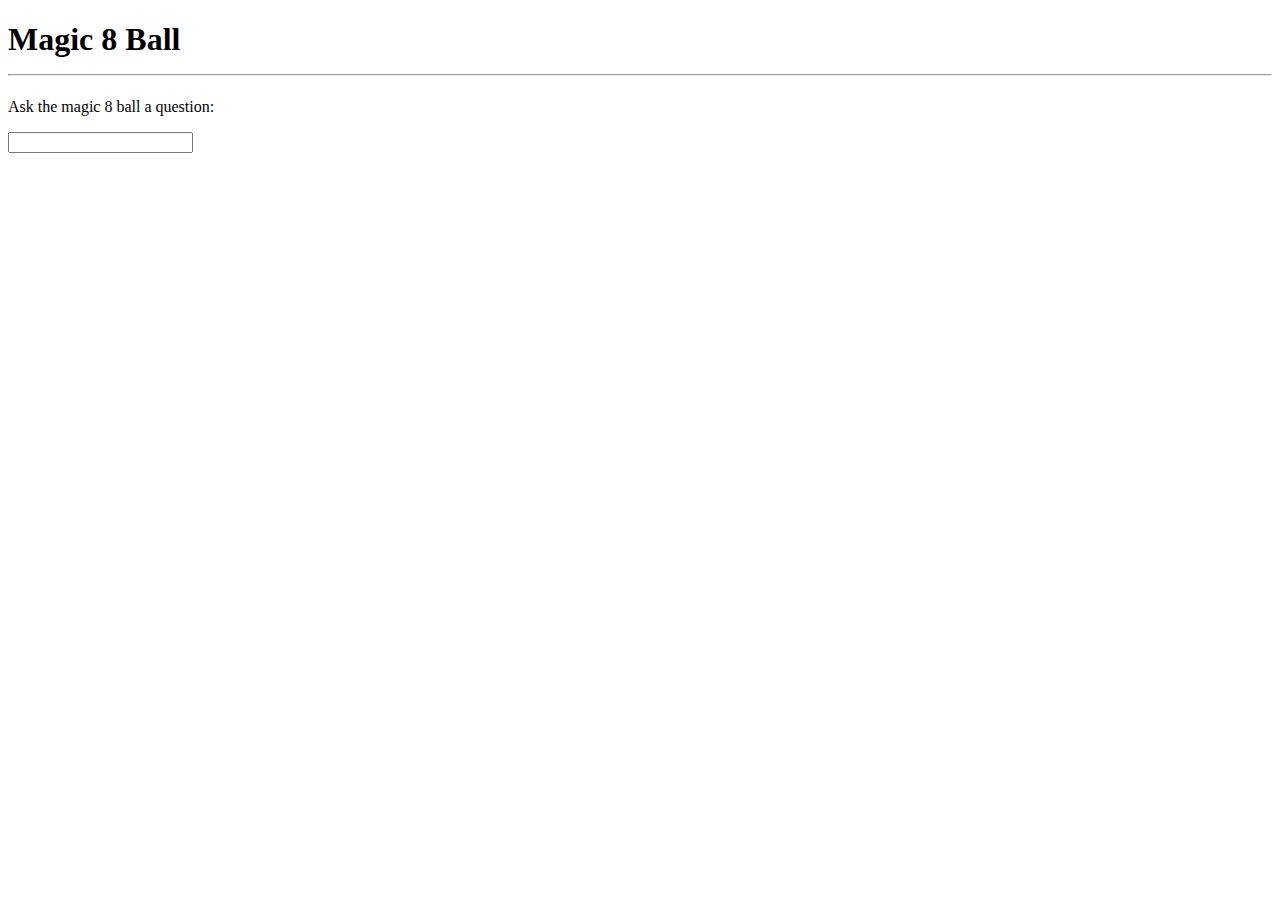
<file: public/index.html>
<!DOCTYPE HTML PUBLIC "-//W3C//DTD HTML 4.01//EN"
	"http://www.w3.org/TR/html4/strict.dtd">
<head>
	<meta http-equiv="Content-type" content="text/html; charset=utf-8">
	<title>Magic 8 Ball</title>
	<link href="http://localhost:4567/stylesheets/eight.css" type="text/css" rel="stylesheet">
	<script type="text/javascript" src="javascripts/jquery-1.3.2.js"></script>
	<script type="text/javascript" src="javascripts/eight.js"></script>
</head>

<body>
	<div id='sidebar'>
		<h1 id='heading'>Magic 8 Ball<hr/></h1>
		<p id='instructions' class='paragraph shake'>Ask the magic 8 ball a question:</p>
		
		<input type="text" name="question" id="question" value="">
		
		<ul id='history'>
		</ul>
		
	</div>
	
	<div id='eight' class='shake'>
		<p id='answer'>
		</p>
	</div>
</body>
</file>
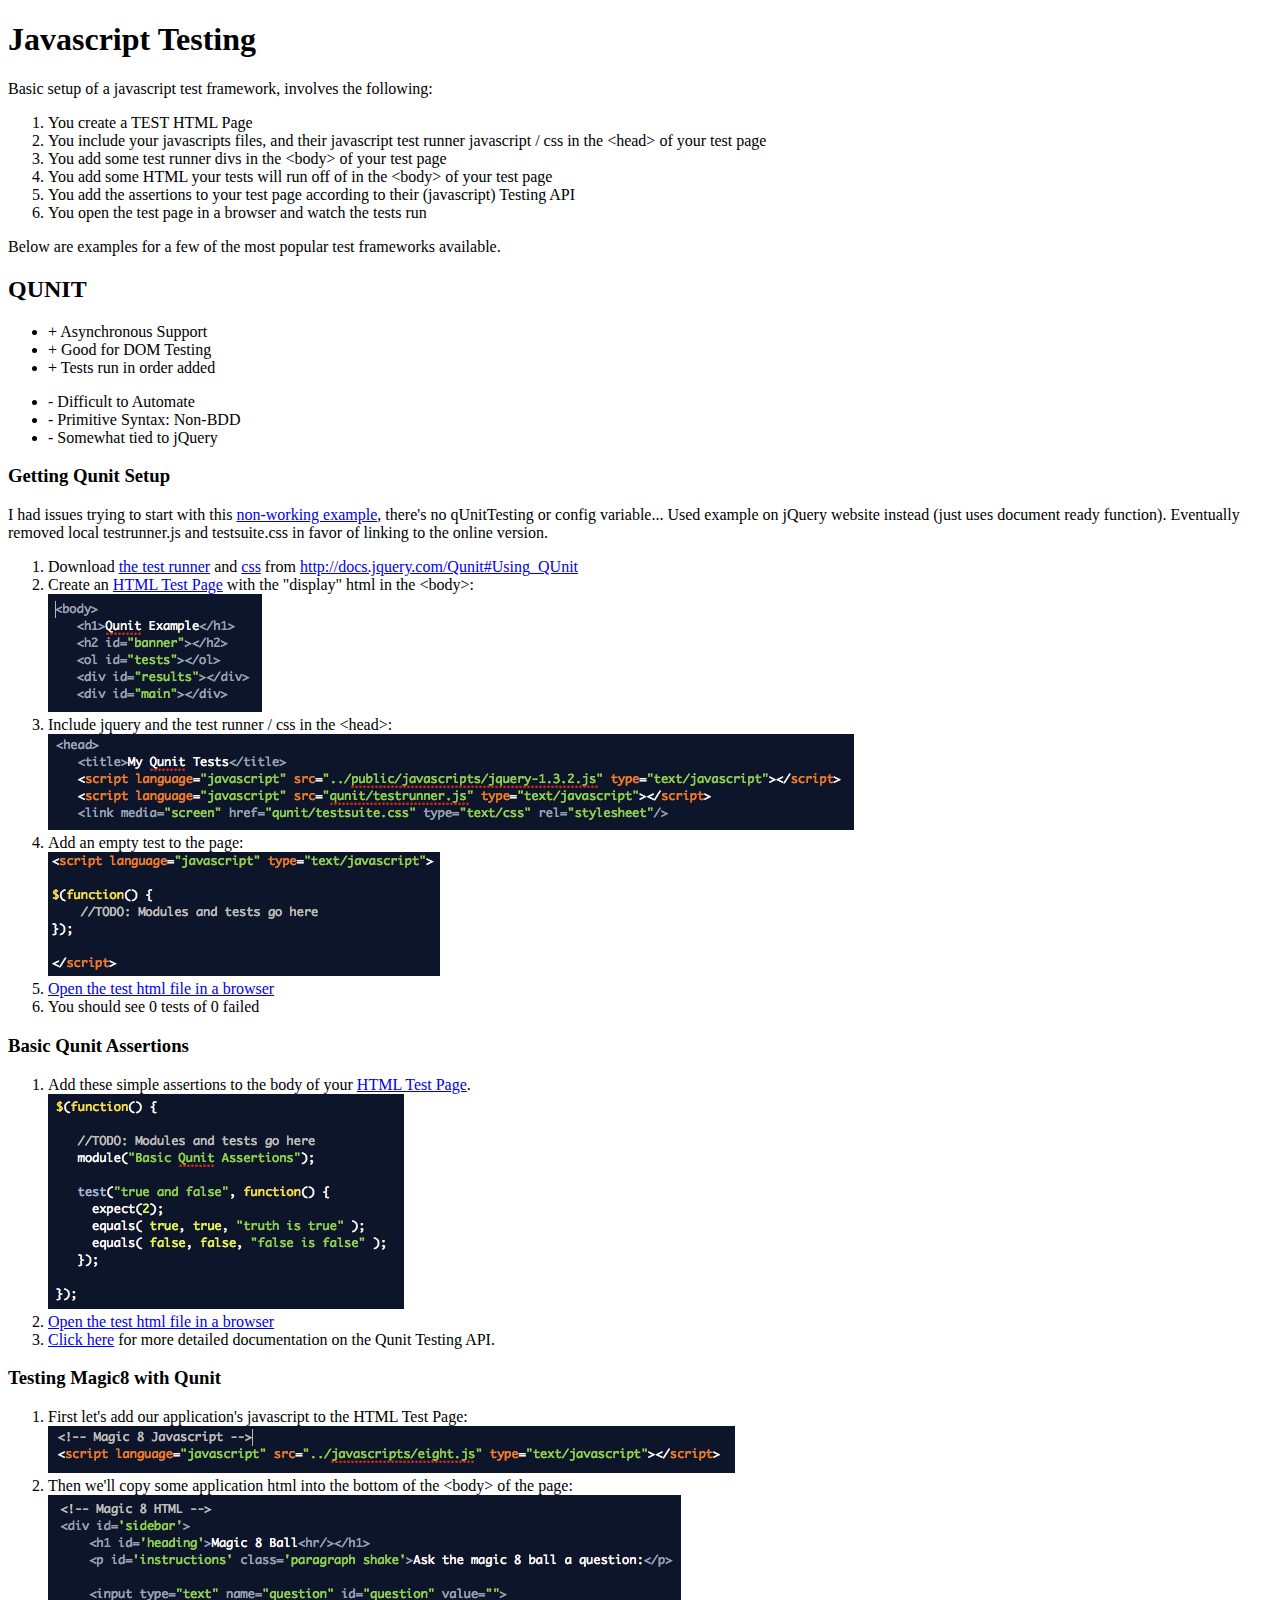
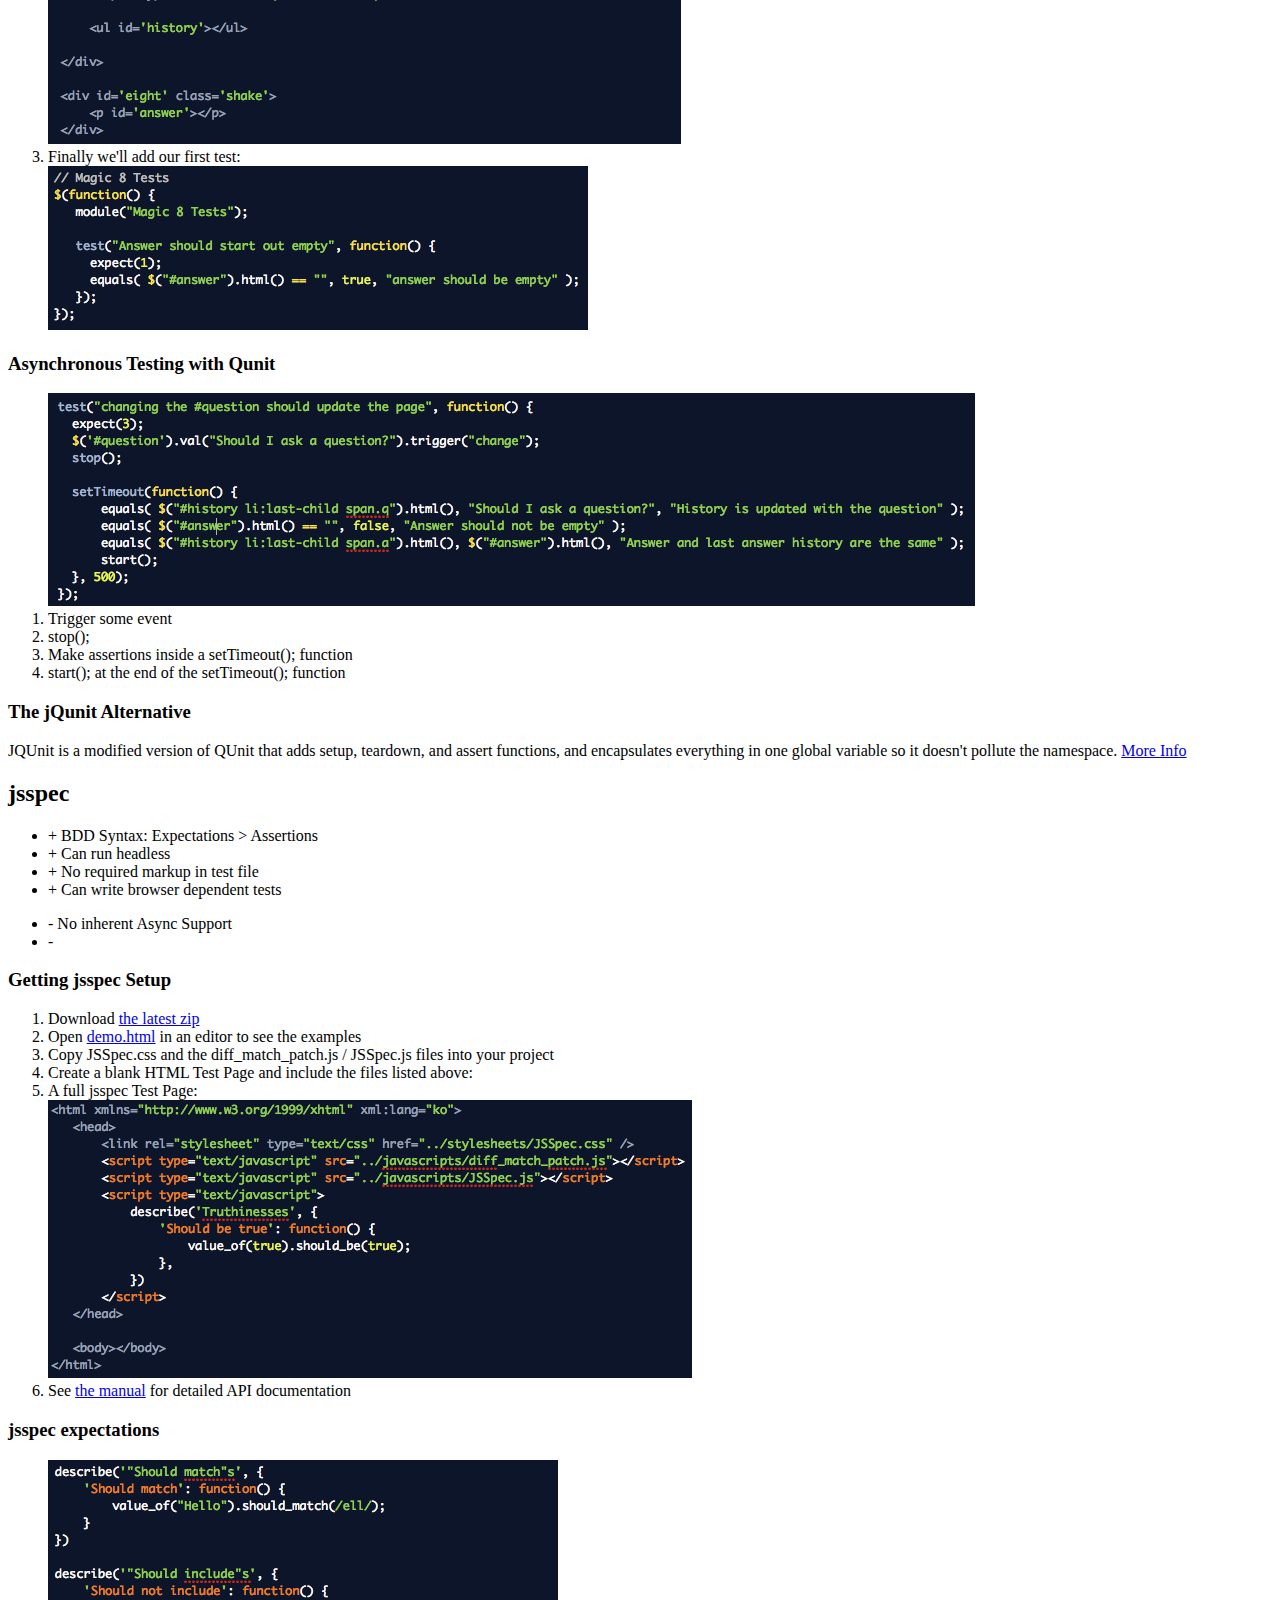
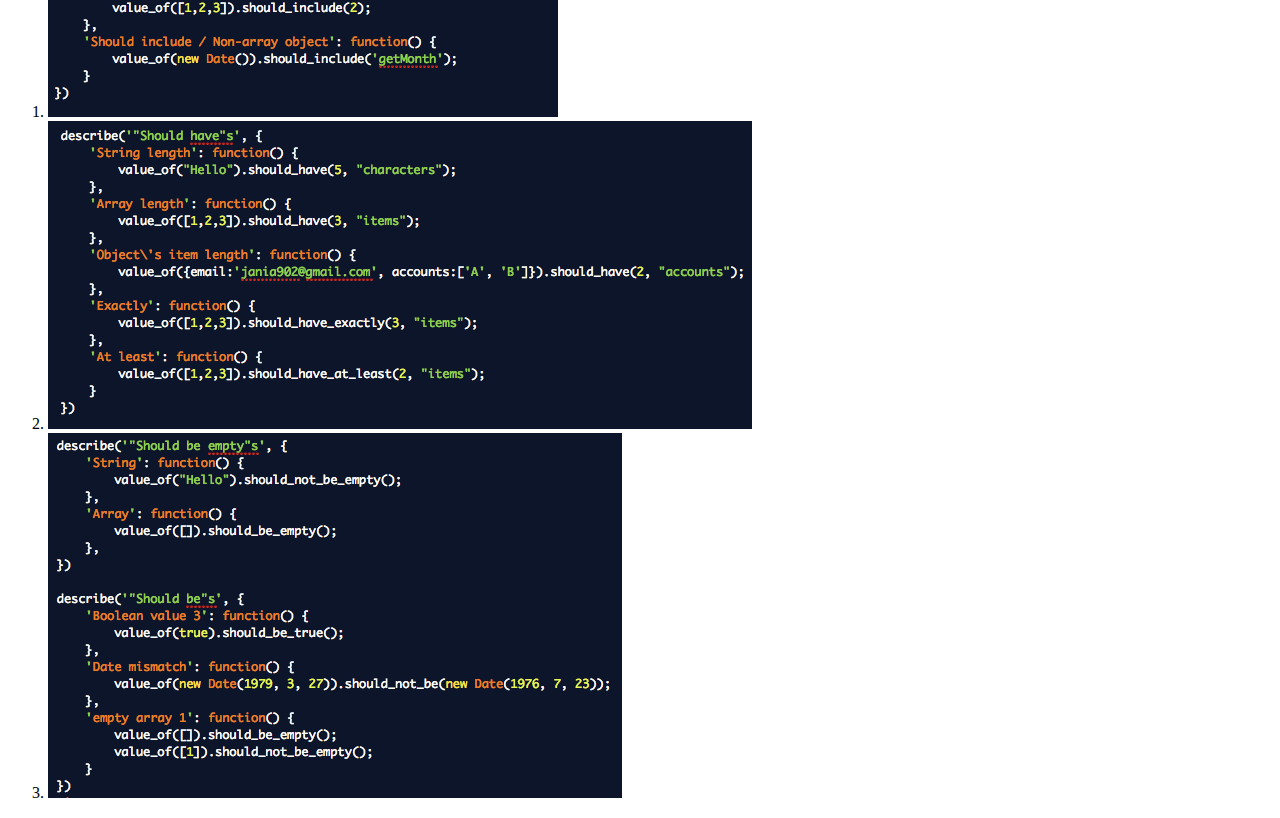
<file: public/testing.html>
<!DOCTYPE HTML PUBLIC "-//W3C//DTD HTML 4.01//EN"
	"http://www.w3.org/TR/html4/strict.dtd">
<head>
	<meta http-equiv="Content-type" content="text/html; charset=utf-8">
	<title>Javascript Testing README</title>
	<link href="http://localhost:4567/stylesheets/eight.css" type="text/css" rel="stylesheet">
</head>

<body>
	<h1>Javascript Testing</h1>

	<p>
		Basic setup of a javascript test framework, involves the following:
	</p>
	<ol>
		<li>
			You create a TEST HTML Page
		</li>
		<li>
			You include your javascripts files, and their javascript test runner javascript / css in the &lt;head&gt; of your test page
		</li>
		<li>
			You add some test runner divs in the &lt;body&gt; of your test page
		</li>
		<li>
			You add some HTML your tests will run off of in the &lt;body&gt; of your test page
		</li>
		<li>
			You add the assertions to your test page according to their (javascript) Testing API
		</li>
		<li>
			You open the test page in a browser and watch the tests run
		</li>
	</ol>
	<p>Below are examples for a few of the most popular test frameworks available.</p>

	<div class="testing-framework">
		<h2>QUNIT</h2>

		<div class='left'>
			<ul>
				<li>+ Asynchronous Support</li>
				<li>+ Good for DOM Testing</li>
				<li>+ Tests run in order added</li>
			</ul>
		</div>
		
		<div class='right'>
			<ul>
				<li>- Difficult to Automate</li>
				<li>- Primitive Syntax: Non-BDD</li>
				<li>- Somewhat tied to jQuery</li>
			</ul>
		</div>
		
		<h3 class='clear'>Getting Qunit Setup</h3>
		<p>
			I had issues trying to start with this <a href="http://www.lostechies.com/blogs/chad_myers/archive/2008/08/28/getting-started-with-jquery-qunit-for-client-side-javascript-testing.aspx">non-working example</a>, there's no qUnitTesting or config variable... Used example on jQuery website instead (just uses document ready function).  Eventually removed local testrunner.js and testsuite.css in favor of linking to the online version.
		</p>
		
		<ol>
			<li>
				Download <a href="http://view.jquery.com/trunk/qunit/testrunner.js">the test runner</a> and <a href="http://view.jquery.com/trunk/qunit/testsuite.css">css</a> from <a href="http://docs.jquery.com/Qunit#Using_QUnit">http://docs.jquery.com/Qunit#Using_QUnit</a>
			</li>
			<li>
				Create an <a href="tests/qunit_example.html">HTML Test Page</a> with the "display" html in the &lt;body&gt;:<br/>
				<img src="images/qunit_required_html.png"/>
			</li>
			<li>
				Include jquery and the test runner / css in the &lt;head&gt;:<br/>
				<img src="images/qunit_head.png"/>
			</li>
			<li>
				Add an empty test to the page:<br/>
				<img src="images/qunit_empty_test.png"/>
			</li>
			<li>
				<a href="tests/qunit_example.html">Open the test html file in a browser</a>
			</li>
			<li>
				You should see 0 tests of 0 failed
			</li>
		</ol>

		<h3>Basic Qunit Assertions</h3>
		<ol>
			<li>
				Add these simple assertions to the body of your <a href="tests/qunit_basic.html">HTML Test Page</a>.<br/>
				<img src="images/qunit_basic_assertions.png"/>
			</li>
			<li>
				<a href="tests/qunit_basic.html">Open the test html file in a browser</a>
			</li>
			<li>
				<a href="http://docs.jquery.com/QUnit#API_documentation">Click here</a> for more detailed documentation on the Qunit Testing API.
			</li>
		</ol>

		<h3>Testing Magic8 with Qunit</h3>
		<ol>
			<li>
				First let's add our application's javascript to the HTML Test Page:<br/>
				<img src="images/qunit_include.png"/>
			</li>
			<li>
				Then we'll copy some application html into the bottom of the &lt;body&gt; of the page:<br/>
				<img src="images/qunit_html.png"/>
			</li>
			<li>
				Finally we'll add our first test:<br/>
				<img src="images/qunit_test.png"/>
			</li>
		</ol>
		
		<h3>Asynchronous Testing with Qunit</h3>
		<ol>
			<img src="images/qunit_async.png"/>
			<li>
				Trigger some event
			</li>
			<li>
				stop();
			</li>
			<li>
				Make assertions inside a setTimeout(); function
			</li>
			<li>
				start(); at the end of the setTimeout(); function
			</li>
		</ol>
		
		<h3>The jQunit Alternative</h3>
		<p>
			JQUnit is a modified version of QUnit that adds setup, teardown, and assert functions, and encapsulates everything in one global variable so it doesn't pollute the namespace.  <a href="http://stackoverflow.com/questions/209418/what-are-some-javascript-unit-testing-and-mocking-frameworks-you-have-used">More Info</a>
		</p>
	</div>
	
	<div class="testing-framework">
		<h2>jsspec</h2>

		<div class='left'>
			<ul>
				<li>+ BDD Syntax: Expectations > Assertions</li>
				<li>+ Can run headless</li>
				<li>+ No required markup in test file</li>
				<li>+ Can write browser dependent tests</li>
			</ul>
		</div>
		
		<div class='right'>
			<ul>
				<li>- No inherent Async Support</li>
				<li>- </li>
			</ul>
		</div>
		
		<h3 class='clear'>Getting jsspec Setup</h3>
		<ol>
			<li>
				Download <a href="http://code.google.com/p/jsspec/downloads/list">the latest zip</a>
			</li>
			<li>
				Open <a href="test/jsspec_demo.html">demo.html</a> in an editor to see the examples
			</li>
			<li>
				Copy JSSpec.css and the diff_match_patch.js / JSSpec.js files into your project
			</li>
			<li>
				Create a blank HTML Test Page and include the files listed above:<br/>
			</li>
			<li>
				A full jsspec Test Page:<br/>
				<img src="images/jsspec_basic.png"/>
			</li>
			<li>
				See <a href="http://jania.pe.kr/aw/moin.cgi/JSSpec/Manual#head-f69411d45259d722723fe54961c1a53fde8bf288">the manual</a> for detailed API documentation
			</li>
		</ol>
		<h3>jsspec expectations</h3>
		<ol>
			<li>
				<img src="images/jsspec_match_include.png"/>
			</li>
			<li>
				<img src="images/jsspec_haves.png"/>
			</li>
			<li>
				<img src="images/jsspec_be.png"/>
			</li>
		</ol>
</body>
</file>
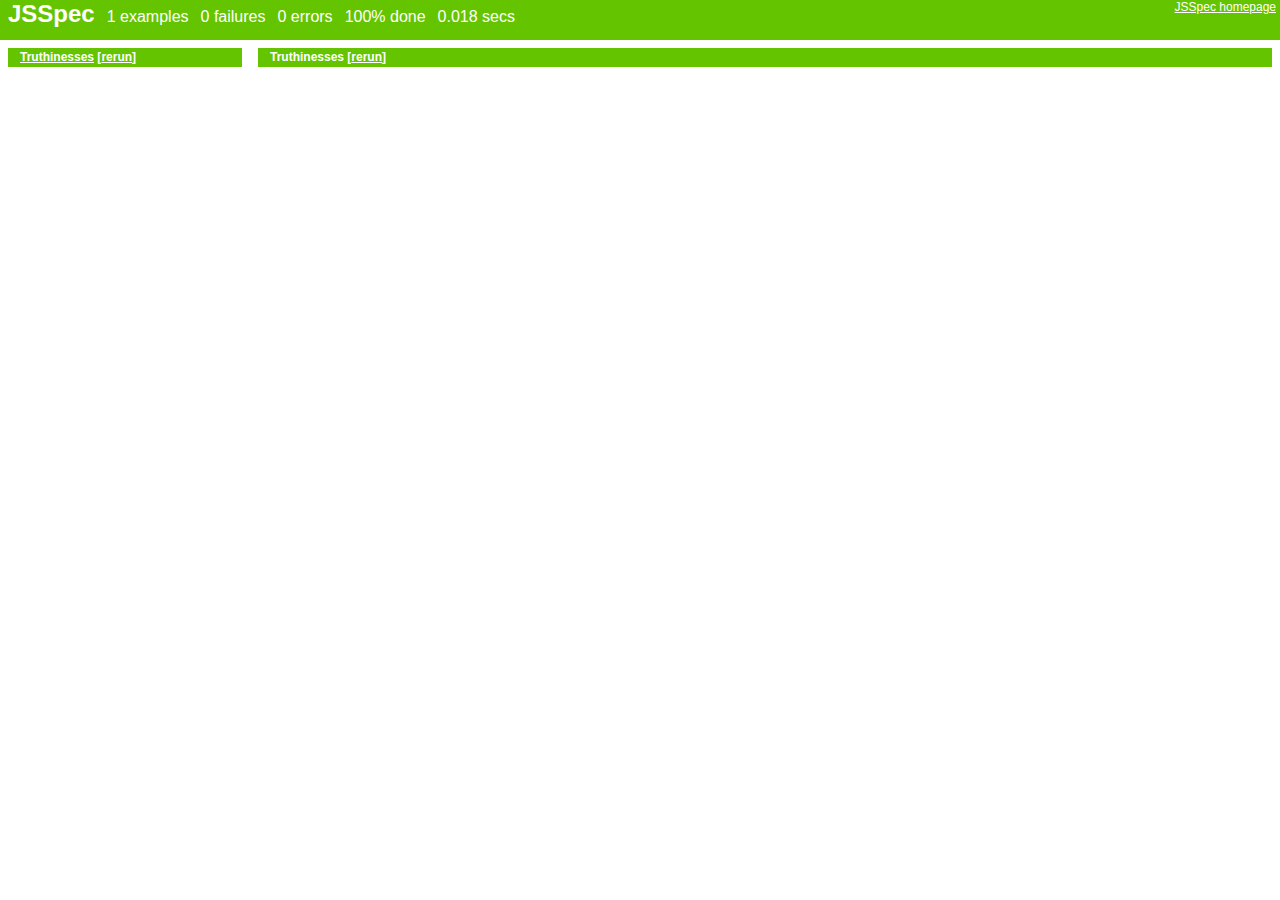
<file: public/tests/jsspec_basic.html>
<!DOCTYPE html PUBLIC "-//W3C//DTD XHTML 1.1//EN" "http://www.w3.org/TR/xhtml11/DTD/xhtml11.dtd">
<html xmlns="http://www.w3.org/1999/xhtml" xml:lang="ko">

	<head>
		<link rel="stylesheet" type="text/css" href="../stylesheets/JSSpec.css" />
		<script type="text/javascript" src="../javascripts/diff_match_patch.js"></script>
		<script type="text/javascript" src="../javascripts/JSSpec.js"></script>
		<script type="text/javascript">
			describe('Truthinesses', {
				'Should be true': function() {
					value_of(true).should_be(true);
				},
			})
		</script>
	</head>

	<body></body>
</html>
</file>
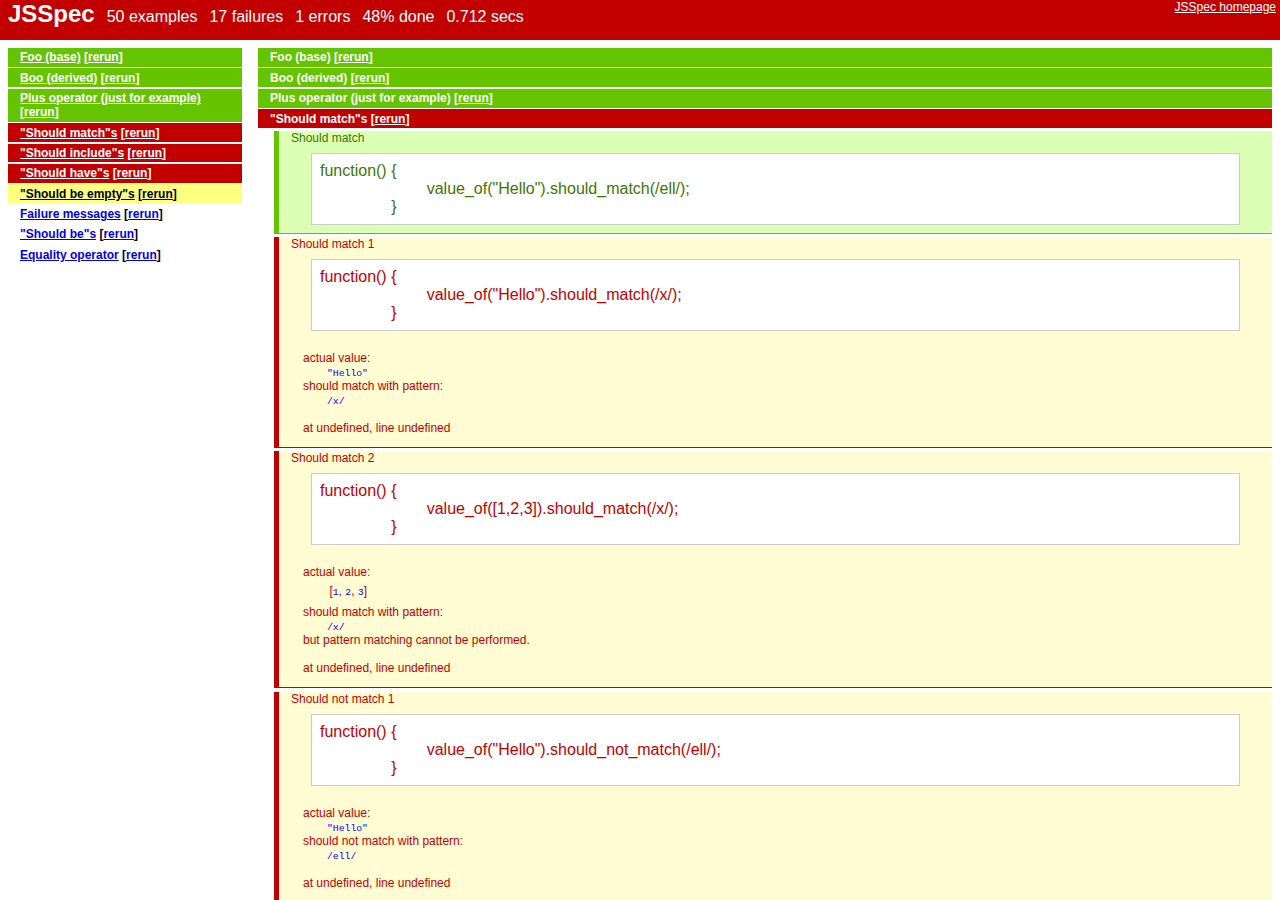
<file: public/tests/jsspec_demo.html>
<!DOCTYPE html PUBLIC "-//W3C//DTD XHTML 1.1//EN" "http://www.w3.org/TR/xhtml11/DTD/xhtml11.dtd">
<html xmlns="http://www.w3.org/1999/xhtml" xml:lang="ko">
<head>
	<meta http-equiv="Content-Type" content="text/html;charset=UTF-8" />
	<title>JSSpec results</title>
	<link rel="stylesheet" type="text/css" href="../stylesheets/JSSpec.css" />
	<script type="text/javascript" src="../javascripts/diff_match_patch.js"></script>
	<script type="text/javascript" src="../javascripts/JSSpec.js"></script>
	<script type="text/javascript">// <![CDATA[

	describe('Foo (base)', {
		'before': function() {
			target = {sayFoo: function() {return "foo";}};
		},
		'should say "foo"': function() {
			value_of(target.sayFoo()).should_be("foo");
		}
	})

	describe('Boo (derived)', {
		'before': function() {
			target = {
				sayFoo: function() {return "foo";},
				sayBar: function() {return "bar";}
			};
		},
		'should also say "bar"': function() {
			value_of(target.sayBar()).should_be("bar");
		}
	}, 'Foo (base)')

	describe('Plus operator (just for example)', {
		'should concatenate two strings': function() {
			value_of("Hello " + "World").should_be("Hello World");
		},
		'should add two numbers': function() {
			value_of(1 + 2).should_be(3);
		}
	})

	describe('"Should match"s', {
		'Should match': function() {
			value_of("Hello").should_match(/ell/);
		},
		'Should match 1': function() {
			value_of("Hello").should_match(/x/);
		},
		'Should match 2': function() {
			value_of([1,2,3]).should_match(/x/);
		},
		'Should not match 1': function() {
			value_of("Hello").should_not_match(/ell/);
		},
		'Should not match 2': function() {
			value_of([1,2,3]).should_not_match(/x/);
		}
	})
	describe('"Should include"s', {
		'Should include': function() {
			value_of([1,2,3]).should_include(4);
		},
		'Should not include': function() {
			value_of([1,2,3]).should_not_include(2);
		},
		'Should include / Non-array object': function() {
			value_of(new Date()).should_include(4);
		},
		'Should not include / Non-array object': function() {
			value_of(new Date()).should_not_include('getMonth');
		},
		'Should include 2': function() {
			value_of({a:1, b:2}).should_not_include('a');
		}
	})

	describe('"Should have"s', {
		'String length': function() {
			value_of("Hello").should_have(4, "characters");
		},
		'Array length': function() {
			value_of([1,2,3]).should_have(4, "items");
		},
		'Object\'s item length': function() {
			value_of({name:'Alan Kang', email:'jania902@gmail.com', accounts:['A', 'B']}).should_have(3, "accounts");
		},
		'No match': function() {
			value_of("This is a string").should_have(5, "players");
		},
		'Exactly': function() {
			value_of([1,2,3]).should_have_exactly(2, "items");
		},
		'At least': function() {
			value_of([1,2,3]).should_have_at_least(4, "items");
		},
		'At most': function() {
			value_of([1,2,3]).should_have_at_most(2, "items");
		},
		'Member': function() {
			value_of({x: 0}).should_have_member('x'); // true
			value_of({x: 0}).should_have_member('y'); // false
		}
	})
	describe('"Should be empty"s', {
		'String': function() {
			value_of("Hello").should_be_empty();
		},
		'Array': function() {
			value_of([1,2,3]).should_be_empty();
		},
		'Object\'s item': function() {
			value_of({name:'Alan Kang', email:'jania902@gmail.com', accounts:['A', 'B']}).should_have(0, "accounts");
		}
	})

	describe('Failure messages', {
		'Should be (String)': function() {
			value_of("Hello World").should_be("Good-bye world");
		},
		'Should have (Object\s item)': function() {
			value_of({name:'Alan Kang', email:'jania902@gmail.com', accounts:['A', 'B']}).should_have(3, "accounts");
		},
		'Should have at least': function() {
			value_of([1,2,3]).should_have_at_least(4, "items");
		},
		'Should include': function() {
			value_of([1,2,3]).should_include(4);
		},
		'Should match': function() {
			value_of("Hello").should_match(/bye/);
		}
	})

	describe('"Should be"s', {
		'String mismatch': function() {
			value_of("Hello world").should_be("Good-bye world");
		},
		'Array item mismatch': function() {
			value_of(['ab','cd','ef']).should_be(['ab','bd','ef']);
		},
		'Array length mismatch': function() {
			value_of(['a',2,'4',5]).should_be([1,2,[4,5,6],6,7]);
		},
		'Undefined value': function() {
			value_of("Test").should_be(undefined);
		},
		'Null value': function() {
			value_of(null).should_be("Test");
		},
		'Boolean value 1': function() {
			value_of(true).should_be(false);
		},
		'Boolean value 2': function() {
			value_of(false).should_be_true();
		},
		'Boolean value 3': function() {
			value_of(true).should_be_false();
		},
		'Number mismatch': function() {
			value_of(1+2).should_be(4);
		},
		'Date mismatch': function() {
			value_of(new Date(1979, 3, 27)).should_be(new Date(1976, 7, 23));
		},
		'Object mismatch 1': function() {
			var actual = {a:1, b:2};
			var expected = {a:1, b:2, d:3};
		
			value_of(actual).should_be(expected);
		},
		'Object mismatch 2': function() {
			var actual = {a:1, b:2, c:3, d:4};
			var expected = {a:1, b:2, c:3};
		
			value_of(actual).should_be(expected);
		},
		'Object mismatch 3': function() {
			var actual = {a:1, b:4, c:3};
			var expected = {a:1, b:2, c:3};
		
			value_of(actual).should_be(expected);
		},
		'null should be null': function() {
			value_of(null).should_be(null);
		},
		'null should not be undefined': function() {
			value_of(null).should_be(undefined);
		},
		'null should not be null': function() {
			value_of(null).should_not_be(null);
		},
		'empty array 1': function() {
			value_of([]).should_be_empty();
			value_of([1]).should_be_empty();
		},
		'empty array 2': function() {
			value_of([1]).should_not_be_empty();
			value_of([]).should_not_be_empty();
		}
	})

	describe('Equality operator', {
		'should work for different Date instances which have same value': function() {
			var date1 = new Date(1979, 03, 27);
			var date2 = new Date(1979, 03, 27);
			value_of(date1).should_be(date2);
		}
	})
	// ]]></script>
</head>
<body><div style="display:none;"><p>A</p><p>B</p></div></body>
</html>
</file>
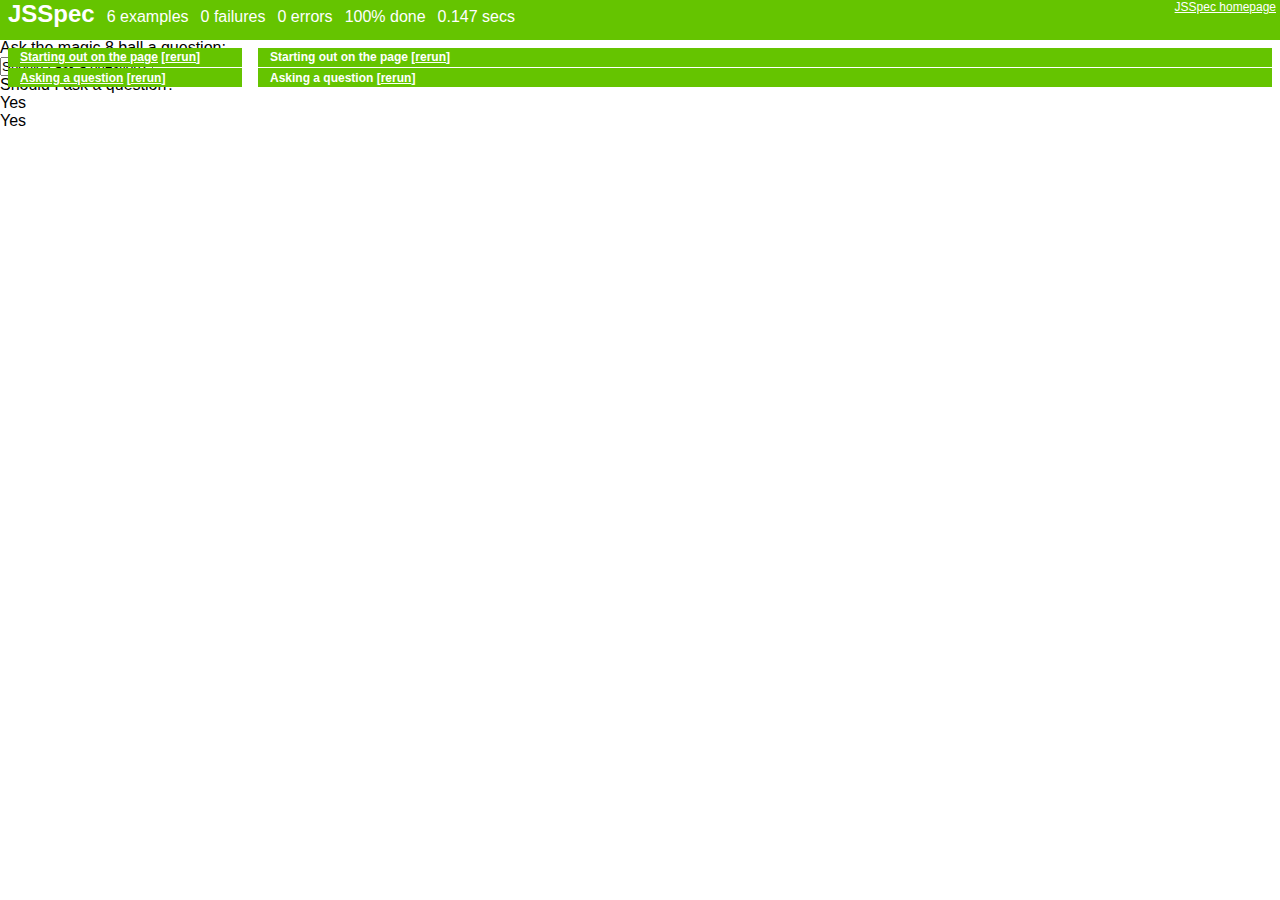
<file: public/tests/jsspec_magic8.html>
<!DOCTYPE html PUBLIC "-//W3C//DTD XHTML 1.1//EN" "http://www.w3.org/TR/xhtml11/DTD/xhtml11.dtd">
<html xmlns="http://www.w3.org/1999/xhtml" xml:lang="ko">

	<head>
		<!-- jsspec Testing Framework -->
		<link rel="stylesheet" type="text/css" href="../stylesheets/JSSpec.css" />
		<script type="text/javascript" src="../javascripts/diff_match_patch.js"></script>
		<script type="text/javascript" src="../javascripts/JSSpec.js"></script>

		<!-- jQuery and Application Javascript -->
	    <script language="javascript" src="../javascripts/jquery-1.3.2.js" type="text/javascript"></script>
	    <script language="javascript" src="../javascripts/eight.js" type="text/javascript"></script>

		<!-- Tests -->
		<script type="text/javascript">
			String.prototype.trim = function() {
				return this.replace(/^\s+|\s+$/g,"");
			}
			
			describe("Starting out on the page", {
				'Answer div should be empty empty': function() {
					value_of( $("#answer").html().trim() ).should_be_empty()
				},
				
				'History div should be empty empty': function() {
					value_of( $("#history").html().trim() ).should_be_empty()
				},
				
			});
			
			var validAnswers = ["As I see it, yes",   "It is certain",   "It is decidedly so",   "Most likely",   "Outlook good",   "Signs point to yes",   "Without a doubt",   "Yes",   "Yes - definitely",   "You may rely on it",   "Reply hazy, try again",   "Ask again later",   "Better not tell you now",   "Cannot predict now",   "Concentrate and ask again",   "Don't count on it",   "My reply is no",   "My sources say no",   "Outlook not so good",   "Very doubtful"];
			var originalJSON = $.getJSON;

			describe("Asking a question", {
		        before_all : function() {
					var stubbedJSON = function(url,callbackFunction,format) {
						console.log(callbackFunction)
						callbackFunction({answer: "Yes"})
						return true;
					};

					$.getJSON = stubbedJSON;

					$('#question').val("Should I ask a question?").trigger("change");
				},
				after_all : function() {
					$.getJSON = originalJSON;  
				},
				'Answer should be updated': function() {
					value_of( $("#answer").html().trim() ).should_not_be_empty()
				},
				'History should be updated': function() {
					value_of( $("#history li:last-child span.q").html() ).should_be( "Should I ask a question?" )
				},
				'Answer should match history answer': function() {
					value_of( $("#answer").html() ).should_be( $("#history li:last-child span.a").html() )
				},
				'Answer should be a valid answer': function() {
					value_of( validAnswers ).should_include( $("#answer").html() )
				},
			});

		</script>
	</head>

	<body>
		<!-- index.html -->
		<div id='sidebar'>
			<h1 id='heading'>Magic 8 Ball<hr/></h1>
			<p id='instructions' class='paragraph shake'>Ask the magic 8 ball a question:</p>

			<input type="text" name="question" id="question" value="">

			<ul id='history'>
			</ul>

		</div>

		<div id='eight' class='shake'>
			<p id='answer'>
			</p>
		</div>
	</body>
</html>
</file>
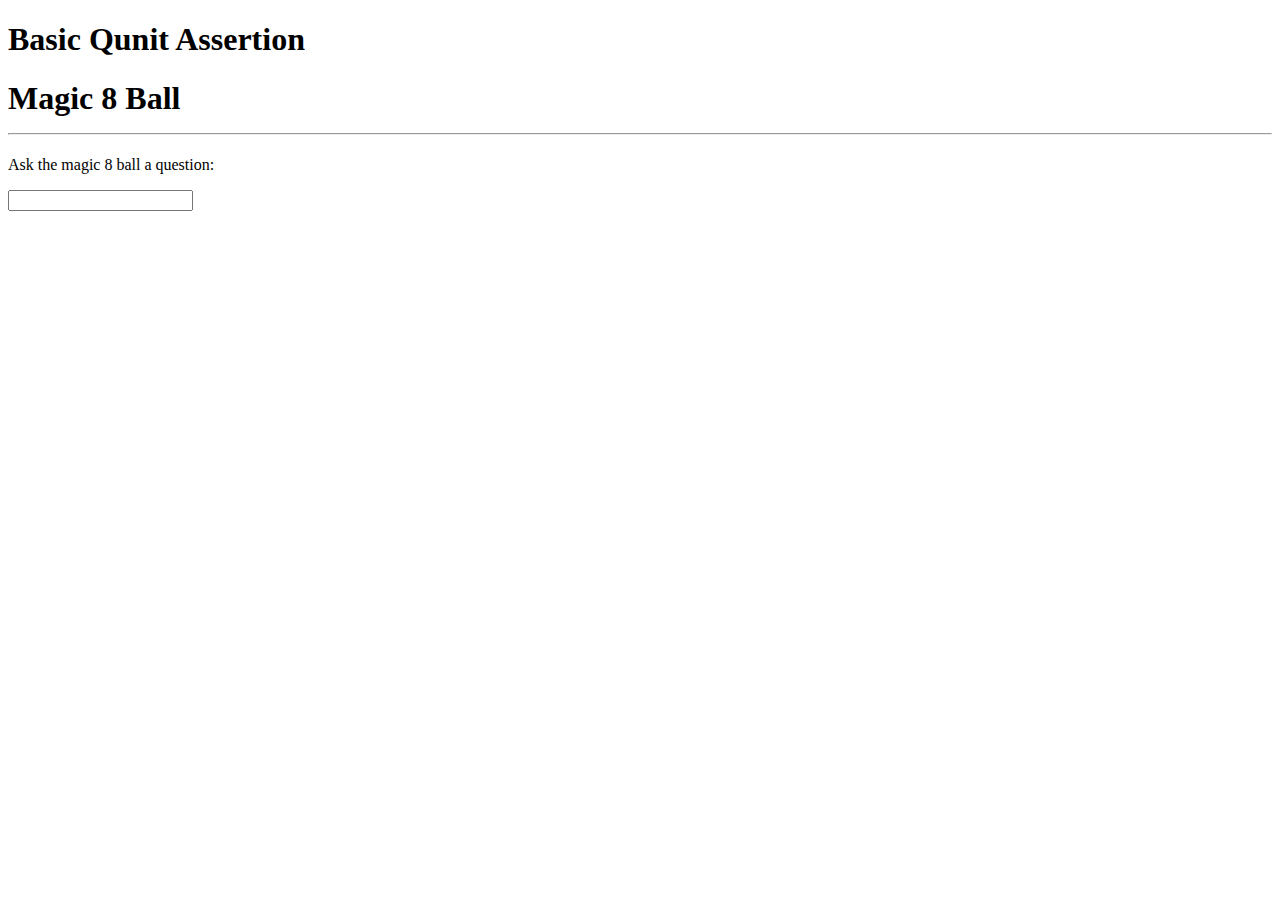
<file: public/tests/qunit_ajax.html>
<!DOCTYPE html PUBLIC "-//W3C//DTD XHTML 1.0 Transitional//EN" "http://www.w3.org/TR/xhtml1/DTD/xhtml1-transitional.dtd">
<html xmlns="http://www.w3.org/1999/xhtml" >
<head>
    <title>Basic Qunit Assertion</title>    
    <script language="javascript" src="../javascripts/jquery-1.3.2.js" type="text/javascript"></script>
	<script type="text/javascript" src="http://jqueryjs.googlecode.com/svn/trunk/qunit/testrunner.js"></script>
	<link rel="stylesheet" href="http://dev.jquery.com/view/trunk/qunit/testsuite.css" type="text/css" media="screen" />

    <!-- Magic 8 Javascript -->
    <script language="javascript" src="../javascripts/eight.js" type="text/javascript"></script>

</head>
<body>

<script language="javascript" type="text/javascript">

// Magic 8 Tests
$(function() {
	module("Magic 8 Tests", {
		setup: function() {
			console.log('before each test');
		},
		teardown: function() {
			console.log('after each test');
		}
	});

	test("Answer should start out empty", function() {
	  expect(1);
	  equals( $("#answer").html() == "", true, "answer should be empty" );
	});
	
	test("History should start out empty", function() {
	  expect(1);
	  equals( $("#history").html() == "", true, "history should be empty" );
	});
	
	test("changing the #question should update the page", function() {
	  expect(3);
	  $('#question').val("Should I ask a question?").trigger("change");
	  stop();
	
	  setTimeout(function() {
		  equals( $("#history li:last-child span.q").html(), "Should I ask a question?", "History is updated with the question" );
		  equals( $("#answer").html() == "", false, "Answer should not be empty" );
		  equals( $("#history li:last-child span.a").html(), $("#answer").html(), "Answer and last answer history are the same" );
		  start();
	  }, 500);
	});
});

</script>

        <h1>Basic Qunit Assertion</h1>
        <h2 id="banner"></h2>
        <ol id="tests"></ol>
        <div id="results"></div>
        <div id="main"></div>        
        
        <!-- Magic 8 HTML -->
		<div id='sidebar'>
			<h1 id='heading'>Magic 8 Ball<hr/></h1>
			<p id='instructions' class='paragraph shake'>Ask the magic 8 ball a question:</p>

			<input type="text" name="question" id="question" value="">

			<ul id='history'></ul>

		</div>

		<div id='eight' class='shake'>
			<p id='answer'></p>
		</div>
</body>
</html>
</file>
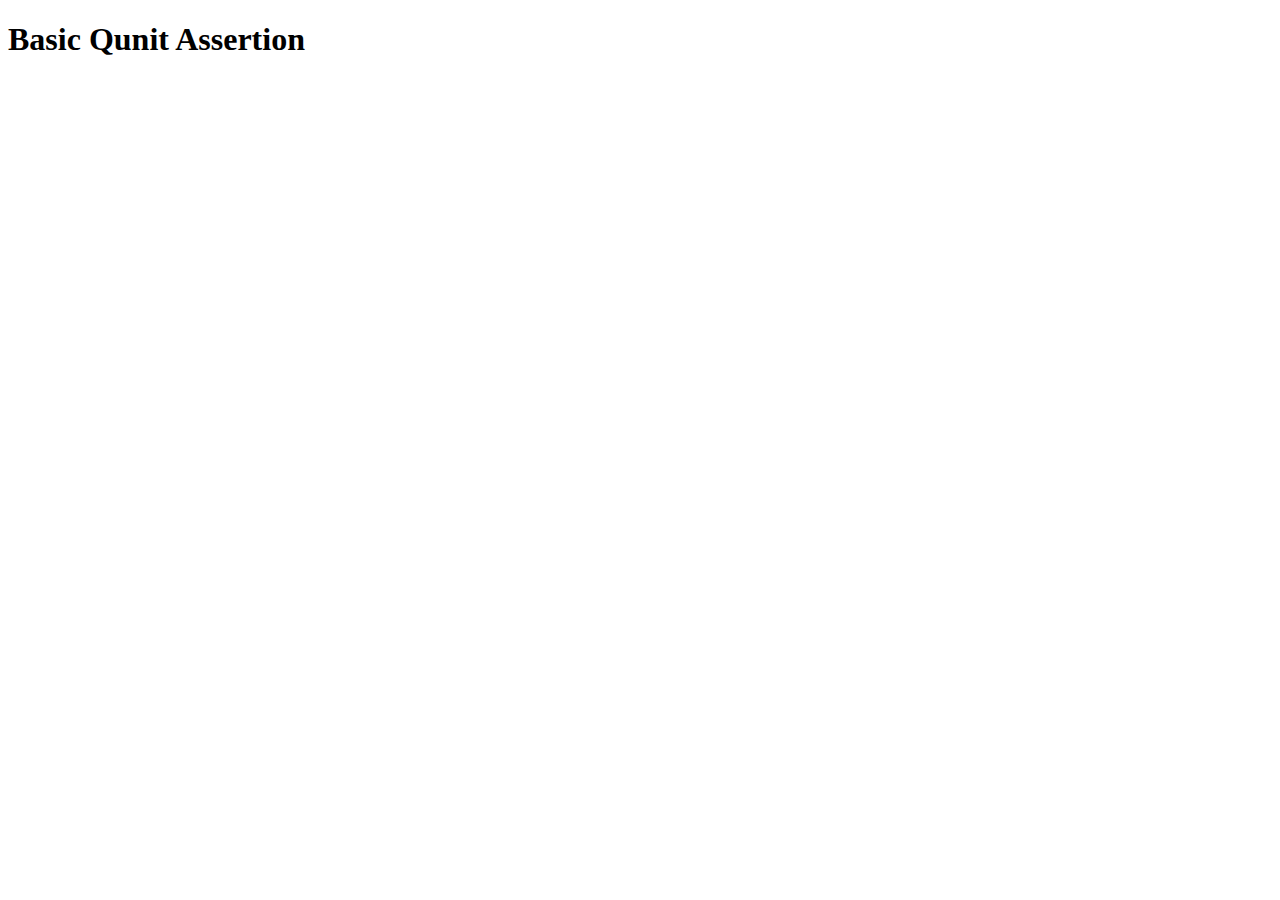
<file: public/tests/qunit_basic.html>
<!DOCTYPE html PUBLIC "-//W3C//DTD XHTML 1.0 Transitional//EN" "http://www.w3.org/TR/xhtml1/DTD/xhtml1-transitional.dtd">
<html xmlns="http://www.w3.org/1999/xhtml" >
<head>
    <title>Basic Qunit Assertion</title>    
    <script language="javascript" src="../javascripts/jquery-1.3.2.js" type="text/javascript"></script>
	<script type="text/javascript" src="http://jqueryjs.googlecode.com/svn/trunk/qunit/testrunner.js"></script>
	<link rel="stylesheet" href="http://dev.jquery.com/view/trunk/qunit/testsuite.css" type="text/css" media="screen" />

    <!-- add a script reference to your library here -->
</head>
<body>

<script language="javascript" type="text/javascript">

$(function() {

    //TODO: Modules and tests go here
	module("Basic Qunit Assertions");

	test("True and false...", function() {
	  expect(2);
	  equals( true, true, "True is truthy" );
	  equals( false, false, "False is falsy" );
	});
	
});

</script>

        <h1>Basic Qunit Assertion</h1>
        <h2 id="banner"></h2>
        <ol id="tests"></ol>
        <div id="results"></div>
        <div id="main"></div>        
        
        <!-- Any HTML you may require for your tests to work properly -->
        
</body>
</html>
</file>
<file: public/stylesheets/JSSpec.css>
@CHARSET "UTF-8";

/* --------------------
 * @Layout
 */

html {
  overflow: hidden;
}

body, #jsspec_container {
  overflow: hidden;
  padding: 0;
  margin: 0;
  width: 100%;
  height: 100%;
  background-color: white;
}

#title {
  padding: 0;
  margin: 0;
  position: absolute;
  top: 0px;    
  left: 0px;
  width: 100%;
  height: 40px;
  overflow: hidden;
}

#list {
  padding: 0;
  margin: 0;
  position: absolute;    
  top: 40px;
  left: 0px;
  bottom: 0px;
  overflow: auto;    
  width: 250px;    
  _height:expression(document.body.clientHeight-40);
}

#log {
  padding: 0;
  margin: 0;
  position: absolute;    
  top: 40px;
  left: 250px;
  right: 0px;
  bottom: 0px;
  overflow: auto;
  _height:expression(document.body.clientHeight-40);
  _width:expression(document.body.clientWidth-250);
}



/* --------------------
 * @Decorations and colors
 */
* {
	padding: 0;
	margin: 0;
	font-family: "Lucida Grande", Helvetica, sans-serif;
}

li {
	list-style: none;
}

/* hiding subtitles */
h2 {
	display: none;
}

/* title section */
div#title {
	padding: 0em 0.5em;
}

div#title h1 {
	font-size: 1.5em;
	float: left;
}

div#title ul li {
	float: left;
	padding: 0.5em 0em 0.5em 0.75em;
}

div#title p {
	float:right;
	margin-right:1em;
	font-size: 0.75em;
}

/* spec container */
ul.specs {
	margin: 0.5em;
}
ul.specs li {
	margin-bottom: 0.1em;
}

/* spec title */
ul.specs li h3 {
	font-weight: bold;
	font-size: 0.75em;
	padding: 0.2em 1em;
	cursor: pointer;
	_cursor: hand;
}

/* example container */
ul.examples li {
	border-style: solid;
	border-width: 0px 0px 1px 5px;
	margin: 0.2em 0em 0.2em 1em;
}

/* example title */
ul.examples li h4 {
	font-weight: normal;
	font-size: 0.75em;
	margin-left: 1em;
}

pre.examples-code {
	margin: 0.5em 2em;
    padding: 0.5em;
    background: white;
    border: solid 1px #CCC;
}

/* example explaination */
ul.examples li div {
	padding: 1em 2em;
	font-size: 0.75em;
}

/* styles for ongoing, success, failure, error */
div.success, div.success a {
	color: #FFFFFF;
	background-color: #65C400;
}

ul.specs li.success h3, ul.specs li.success h3 a {
	color: #FFFFFF;
	background-color: #65C400;
}

ul.examples li.success, ul.examples li.success a {
	color: #3D7700;
	background-color: #DBFFB4;
	border-color: #65C400;
}

div.exception, div.exception a {
	color: #FFFFFF;
	background-color: #C20000;
}

ul.specs li.exception h3, ul.specs li.exception h3 a {
	color: #FFFFFF;
	background-color: #C20000;
}

ul.examples li.exception, ul.examples li.exception a {
	color: #C20000;
	background-color: #FFFBD3;
	border-color: #C20000;
}

div.ongoing, div.ongoing a {
	color: #000000;
	background-color: #FFFF80;
}

ul.specs li.ongoing h3, ul.specs li.ongoing h3 a {
	color: #000000;
	background-color: #FFFF80;
}

ul.examples li.ongoing, ul.examples li.ongoing a {
	color: #000000;
	background-color: #FFFF80;
	border-color: #DDDD00;
}



/* --------------------
 * values
 */
.number_value, .string_value, .regexp_value, .boolean_value, .dom_value {
	font-family: monospace;
	color: blue;
}
.object_value, .array_value {
	line-height: 2em;
	padding: 0.1em 0.2em;
	margin: 0.1em 0;
}
.date_value {
	font-family: monospace;
	color: olive;
}
.undefined_value, .null_value {
	font-style: italic;
	color: blue;
}
.dom_attr_name {
}
.dom_attr_value {
	color: red;
}
.dom_path {
	font-size: 0.75em;
	color: gray;
}
strong {
	font-weight: normal;
	background-color: #FFC6C6;
}
</file>
